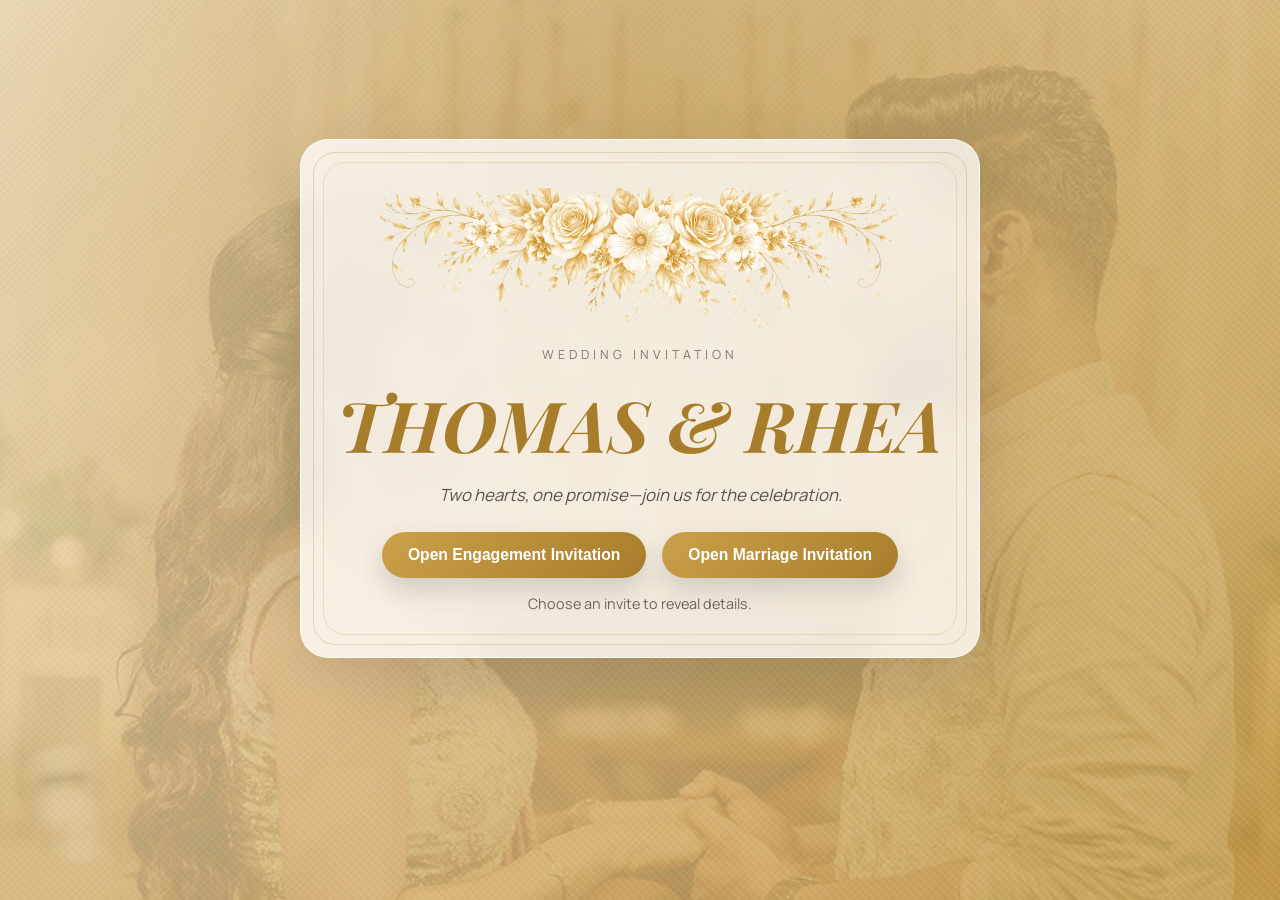
<file: index.html>
<!doctype html>
<html lang="en">
  <head>
    <meta charset="UTF-8" />
    <meta name="viewport" content="width=device-width, initial-scale=1.0" />
    <title>Thomas & Rhea | Wedding Invitation</title>
    <link rel="stylesheet" href="styles.css" />
    <script defer src="script.js"></script>
  </head>
  <body>
    <main class="page">
      <section class="hero" id="hero">
        <div class="hero-glow"></div>
        <div class="hero-content">
          <img class="top-border" src="golden_bloom.png" alt="" />
          <p class="eyebrow">Wedding Invitation</p>
          <h1 class="foil-text">THOMAS &amp; RHEA</h1>
          <p class="subhead">
            Two hearts, one promise—join us for the celebration.
          </p>
          <div class="choice">
            <button class="choice-btn" data-event="engagement">
              Open Engagement Invitation
            </button>
            <button class="choice-btn" data-event="marriage">
              Open Marriage Invitation
            </button>
          </div>
          <p class="helper">Choose an invite to reveal details.</p>
        </div>
      </section>

      <section class="invite hidden" id="invite">
        <div class="invite-header">
          <div>
            <p class="tag" id="event-tag">Invitation</p>
            <h2 class="foil-text" id="event-title">Engagement Invitation</h2>
            <p class="subtitle" id="event-subtitle">
              We invite you to share in this beautiful moment.
            </p>
          </div>
          <div class="countdown-card">
            <p class="countdown-label">Countdown</p>
            <div class="countdown-grid">
              <div class="countdown-box">
                <span class="countdown-value" id="cd-days">00</span>
                <span class="countdown-unit">Days</span>
              </div>
              <div class="countdown-box">
                <span class="countdown-value" id="cd-hours">00</span>
                <span class="countdown-unit">Hours</span>
              </div>
              <div class="countdown-box">
                <span class="countdown-value" id="cd-minutes">00</span>
                <span class="countdown-unit">Minutes</span>
              </div>
              <div class="countdown-box">
                <span class="countdown-value" id="cd-seconds">00</span>
                <span class="countdown-unit">Seconds</span>
              </div>
            </div>
            <p class="countdown-date" id="countdown-date">Date to be announced</p>
            <div class="countdown-actions">
              <button class="ghost-btn" data-scroll="gallery">View Gallery</button>
              <button class="ghost-btn" data-scroll="venues">View Venue Location</button>
            </div>
          </div>
        </div>

        <div class="invite-top-row">
          <div class="detail-card save-date-card">
            <span class="foil-sheen" aria-hidden="true"></span>
            <div class="save-date-header">
              <h3>Save The Date</h3>
              <div class="save-date-ornament" aria-hidden="true">
                <span></span>
                <span></span>
                <span></span>
              </div>
              <p class="detail-date foil-text" id="event-date">Date to be announced</p>
            </div>
            <p class="muted">Save the date and join us in celebration.</p>

            <div class="detail-columns">
              <div class="detail-block">
                <p class="detail-label">Ceremony</p>
                <p id="ceremony-time">Time to be announced</p>
                <p id="ceremony-venue">Venue name</p>
                <p id="ceremony-address">Full address</p>
                <a
                  id="ceremony-map-link"
                  class="map-link"
                  href="#"
                  target="_blank"
                  rel="noreferrer"
                >
                  Open Ceremony Map
                </a>
              </div>

              <div class="detail-block">
                <p class="detail-label">Reception</p>
                <p id="reception-time">Time to be announced</p>
                <p id="reception-venue">Venue name</p>
                <p id="reception-address">Full address</p>
                <a
                  id="reception-map-link"
                  class="map-link"
                  href="#"
                  target="_blank"
                  rel="noreferrer"
                >
                  Open Reception Map
                </a>
              </div>
            </div>
          </div>
        </div>

        <section class="gallery section-card" id="gallery">
          <div class="gallery-header">
            <h3>Gallery</h3>
          </div>
          <div class="gallery-grid" id="gallery-primary">
            <img src="photo_1.jpg" alt="Thomas and Rhea 1" />
            <img src="photo_2.jpg" alt="Thomas and Rhea 2" />
            <img src="photo_3.jpg" alt="Thomas and Rhea 3" />
          </div>
          <div class="gallery-actions">
            <button
              class="icon-btn"
              id="toggle-phone"
              aria-expanded="false"
              aria-controls="gallery-phone"
              aria-label="Show more photos"
            >
              <span class="icon-circle">
                <svg class="chevron" viewBox="0 0 24 24" aria-hidden="true">
                  <path
                    d="M6 9l6 6 6-6"
                    fill="none"
                    stroke="currentColor"
                    stroke-width="2"
                    stroke-linecap="round"
                    stroke-linejoin="round"
                  />
                </svg>
              </span>
            </button>
          </div>
          <div class="gallery-grid gallery-phone" id="gallery-phone">
            <img src="photo_4.jpg" alt="Phone memory 1" />
            <img src="photo_5.jpg" alt="Phone memory 2" />
            <img src="photo_6.jpg" alt="Phone memory 3" />
          </div>
        </section>

        <section class="map-section section-card" id="venues">
          <h3>Venue Maps</h3>
          <div class="map-grid">
            <div class="map-card">
              <p class="map-title">Ceremony</p>
              <iframe
                id="ceremony-map-embed"
                title="Ceremony venue map"
                loading="lazy"
                referrerpolicy="no-referrer-when-downgrade"
                src="https://www.google.com/maps?q=India&output=embed"
                allowfullscreen
              ></iframe>
            </div>
            <div class="map-card">
              <p class="map-title">Reception</p>
              <iframe
                id="reception-map-embed"
                title="Reception venue map"
                loading="lazy"
                referrerpolicy="no-referrer-when-downgrade"
                src="https://www.google.com/maps?q=India&output=embed"
                allowfullscreen
              ></iframe>
            </div>
          </div>
        </section>
      </section>

      <section class="back-section hidden" id="back-section">
        <button class="ghost-btn back-btn" id="reset-invite">
          Back to Invite Choice
        </button>
      </section>
    </main>

    <div class="lightbox" id="lightbox" aria-hidden="true">
      <button class="lightbox-close" id="lightbox-close" aria-label="Close image">
        &times;
      </button>
      <img id="lightbox-img" alt="Full size preview" />
    </div>
  </body>
</html>
</file>
<file: styles.css>
@import url("https://fonts.googleapis.com/css2?family=Manrope:wght@300;400;500;600;700&family=Playfair+Display:wght@500;600;700&display=swap");

:root {
  --stone: #d8c28a;
  --mist: #caa04a;
  --rose: #a77d2b;
  --ink: #3b2f1f;
  --cream: #f7f1e3;
  --soft-white: rgba(255, 255, 255, 0.76);
  --shadow: 0 24px 60px rgba(46, 43, 41, 0.18);
  --radius-lg: 28px;
  --radius-md: 18px;
}

*,
*::before,
*::after {
  box-sizing: border-box;
}

html {
  scroll-behavior: smooth;
}

body {
  margin: 0;
  min-height: 100vh;
  font-family: "Manrope", sans-serif;
  color: var(--ink);
  position: relative;
  background:
    repeating-linear-gradient(
      45deg,
      rgba(255, 255, 255, 0.08) 0px,
      rgba(255, 255, 255, 0.08) 2px,
      transparent 2px,
      transparent 6px
    ),
    repeating-linear-gradient(
      135deg,
      rgba(0, 0, 0, 0.03) 0px,
      rgba(0, 0, 0, 0.03) 1px,
      transparent 1px,
      transparent 5px
    ),
    linear-gradient(135deg, #f7e7c6 0%, #caa04a 100%);
}

body::before {
  content: "";
  position: fixed;
  inset: 0;
  background: url("photo_1.jpg") center 20% / cover no-repeat;
  opacity: 0.18;
  pointer-events: none;
  z-index: 0;
}

@media (min-width: 769px) {
  body::before {
    background-position: center 20%;
  }
}

body > * {
  position: relative;
  z-index: 1;
}

.page {
  display: flex;
  flex-direction: column;
  gap: 72px;
  padding-bottom: 80px;
}

.no-scroll {
  overflow: hidden;
}

.hero {
  position: relative;
  min-height: 85vh;
  display: flex;
  align-items: center;
  justify-content: center;
  padding: 96px 20px 64px;
  text-align: center;
  overflow: hidden;
}

.top-border {
  width: 100%;
  max-width: 520px;
  height: auto;
  margin: 0 auto 18px;
  display: block;
}

.hero-glow {
  position: absolute;
  inset: -40% -20% auto -20%;
  height: 120%;
  background: radial-gradient(circle, rgba(167, 125, 43, 0.55), transparent 70%);
  opacity: 0.7;
  filter: blur(12px);
}

.hero-content {
  position: relative;
  max-width: 720px;
  padding: 48px 36px 44px;
  background: var(--soft-white);
  border-radius: var(--radius-lg);
  box-shadow: var(--shadow);
  backdrop-filter: blur(12px);
  animation: floatUp 0.9s ease-out;
  border: 1px solid rgba(255, 255, 255, 0.65);
  z-index: 1;
}

.hero-content::before,
.hero-content::after {
  content: "";
  position: absolute;
  inset: 12px;
  border-radius: 22px;
  border: 1px solid rgba(167, 125, 43, 0.25);
  pointer-events: none;
}

.hero-content::after {
  inset: 22px;
  border-color: rgba(202, 160, 74, 0.25);
}

.eyebrow {
  letter-spacing: 0.32em;
  text-transform: uppercase;
  font-size: 0.78rem;
  color: rgba(47, 44, 42, 0.6);
  margin-bottom: 14px;
}

.hero h1 {
  font-family: "Playfair Display", serif;
  font-size: clamp(2.6rem, 6vw, 4.4rem);
  margin: 0 0 12px;
  color: #a77d2b;
  font-style: italic;
}

.foil-text {
  color: var(--ink);
  text-shadow: none;
}

.subhead {
  font-size: 1.05rem;
  margin: 0 auto 26px;
  color: rgba(47, 44, 42, 0.8);
  font-style: italic;
}

.choice {
  display: flex;
  flex-wrap: wrap;
  justify-content: center;
  gap: 16px;
  margin-bottom: 16px;
}

.choice-btn {
  border: none;
  padding: 14px 26px;
  border-radius: 999px;
  font-size: 0.98rem;
  font-weight: 600;
  background: linear-gradient(135deg, var(--mist), var(--rose));
  color: #ffffff;
  box-shadow: 0 12px 24px rgba(70, 77, 83, 0.2);
  cursor: pointer;
  transition: transform 0.2s ease, box-shadow 0.2s ease;
}

.choice-btn:hover {
  transform: translateY(-2px);
  box-shadow: 0 16px 26px rgba(70, 77, 83, 0.25);
}

.choice-btn.active {
  box-shadow: 0 0 0 3px rgba(255, 255, 255, 0.6), 0 16px 26px rgba(70, 77, 83, 0.25);
}

.helper {
  margin: 0;
  font-size: 0.9rem;
  color: rgba(47, 44, 42, 0.7);
}

.invite {
  max-width: 1100px;
  margin: 0 auto;
  padding: 0 20px;
  display: flex;
  flex-direction: column;
  gap: 36px;
  animation: fadeIn 0.6s ease-out;
  padding-top: 40px;
  scroll-margin-top: 40px;
}

.invite-header {
  display: flex;
  flex-wrap: wrap;
  gap: 24px;
  align-items: center;
  justify-content: space-between;
}

.tag {
  font-size: 0.75rem;
  letter-spacing: 0.3em;
  text-transform: uppercase;
  color: rgba(47, 44, 42, 0.6);
  margin-bottom: 10px;
}

.back-section {
  display: flex;
  justify-content: center;
  padding: 20px 20px 40px;
}
.invite h2 {
  font-family: "Playfair Display", serif;
  font-size: clamp(2rem, 4vw, 3rem);
  margin: 0 0 8px;
  color: var(--ink);
}

.subtitle {
  margin: 0;
  font-size: 1rem;
  color: rgba(47, 44, 42, 0.75);
  font-style: italic;
}

.countdown-card {
  background: linear-gradient(135deg, rgba(134, 160, 174, 0.25), rgba(173, 131, 139, 0.25));
  border-radius: var(--radius-md);
  padding: 22px 26px;
  box-shadow: var(--shadow);
  min-width: 240px;
  border: 1px solid rgba(255, 255, 255, 0.45);
  width: 100%;
  max-width: 520px;
}

.countdown-label {
  margin: 0 0 8px;
  font-size: 0.8rem;
  letter-spacing: 0.24em;
  text-transform: uppercase;
  color: rgba(47, 44, 42, 0.6);
}

.countdown-grid {
  display: grid;
  grid-template-columns: repeat(4, minmax(0, 1fr));
  gap: 10px;
}

.countdown-box {
  background: rgba(247, 244, 241, 0.9);
  border-radius: 16px;
  padding: 12px 10px;
  text-align: center;
  box-shadow: inset 0 0 0 1px rgba(173, 131, 139, 0.18);
  aspect-ratio: 1 / 1;
  display: flex;
  flex-direction: column;
  align-items: center;
  justify-content: center;
  min-width: 0;
}

.countdown-value {
  display: block;
  font-size: 1.35rem;
  font-weight: 700;
  color: #a77d2b;
}

.countdown-unit {
  display: block;
  font-size: 0.7rem;
  letter-spacing: 0.2em;
  text-transform: uppercase;
  color: rgba(47, 44, 42, 0.55);
  margin-top: 6px;
}

.countdown-date {
  margin: 6px 0 0;
  font-size: 0.9rem;
  color: rgba(47, 44, 42, 0.7);
  text-align: center;
  font-weight: 600;
  font-style: italic;
}

.countdown-actions {
  display: flex;
  flex-wrap: nowrap;
  gap: 10px;
  margin-top: 14px;
  align-items: center;
}

.countdown-actions .ghost-btn {
  font-size: clamp(0.72rem, 2.3vw, 0.9rem);
  padding: 8px 12px;
  white-space: nowrap;
  flex: 1 1 0;
  min-width: 0;
}

.details-grid {
  display: grid;
  gap: 20px;
  grid-template-columns: repeat(auto-fit, minmax(240px, 1fr));
}

.save-date-card {
  width: 100%;
  max-width: none;
  align-self: flex-start;
  position: relative;
  overflow: hidden;
  background:
    linear-gradient(135deg, rgba(255, 255, 255, 0.95), rgba(255, 255, 255, 0.78)),
    linear-gradient(120deg, rgba(134, 160, 174, 0.12), rgba(173, 131, 139, 0.18)),
    repeating-linear-gradient(
      135deg,
      rgba(173, 131, 139, 0.12) 0px,
      rgba(173, 131, 139, 0.12) 2px,
      rgba(134, 160, 174, 0.08) 4px,
      rgba(134, 160, 174, 0.08) 6px
    );
  border: 1px solid rgba(173, 131, 139, 0.35);
  box-shadow:
    0 26px 60px rgba(63, 60, 58, 0.18),
    inset 0 1px 0 rgba(255, 255, 255, 0.7),
    inset 0 -12px 30px rgba(173, 131, 139, 0.08);
}

.save-date-card > * {
  position: relative;
  z-index: 1;
}

.foil-sheen {
  position: absolute;
  inset: -40% 0;
  background: linear-gradient(
    120deg,
    transparent 0%,
    rgba(173, 131, 139, 0.28) 42%,
    rgba(255, 255, 255, 0.55) 50%,
    rgba(173, 131, 139, 0.28) 58%,
    transparent 100%
  );
  transform: translateX(-60%);
  opacity: 0.85;
  mix-blend-mode: screen;
  animation: foilSheen 10s linear infinite;
  pointer-events: none;
  z-index: 0;
}

.invite-top-row {
  display: flex;
  flex-direction: column;
  align-items: flex-start;
  gap: 24px;
}

.save-date-card::before,
.save-date-card::after {
  content: "";
  position: absolute;
  width: 160px;
  height: 160px;
  border-radius: 50%;
  opacity: 0.28;
  background: radial-gradient(circle, rgba(173, 131, 139, 0.5), transparent 70%);
  pointer-events: none;
}

.save-date-card::before {
  top: -70px;
  right: -50px;
}

.save-date-card::after {
  bottom: -80px;
  left: -60px;
  background: radial-gradient(circle, rgba(134, 160, 174, 0.45), transparent 70%);
}

.save-date-header {
  display: flex;
  flex-direction: column;
  gap: 10px;
  position: relative;
  z-index: 1;
}

.save-date-card h3 {
  letter-spacing: 0.3em;
  text-transform: uppercase;
  font-size: 0.8rem;
  color: rgba(47, 44, 42, 0.65);
  margin-bottom: 2px;
}

.save-date-ornament {
  display: flex;
  gap: 8px;
  align-items: center;
}

.save-date-ornament span {
  width: 10px;
  height: 10px;
  border-radius: 50%;
  background: linear-gradient(135deg, var(--mist), var(--rose));
  opacity: 0.7;
}

.detail-date {
  font-size: 1.35rem;
  font-weight: 700;
  margin: 0;
  font-family: "Playfair Display", serif;
  color: var(--ink);
}

.detail-columns {
  display: grid;
  grid-template-columns: repeat(auto-fit, minmax(220px, 1fr));
  gap: 18px;
  position: relative;
  z-index: 1;
}

.detail-block {
  margin-top: 16px;
  padding-top: 16px;
  border-top: 1px dashed rgba(47, 44, 42, 0.2);
}

.detail-label {
  margin: 0 0 6px;
  font-size: 0.75rem;
  letter-spacing: 0.24em;
  text-transform: uppercase;
  color: rgba(47, 44, 42, 0.6);
  font-weight: 700;
}

.detail-card {
  background: var(--soft-white);
  padding: 22px 24px;
  border-radius: var(--radius-md);
  box-shadow: var(--shadow);
  border: 1px solid rgba(255, 255, 255, 0.6);
}

.detail-card h3 {
  margin: 0 0 12px;
  font-size: 1rem;
  letter-spacing: 0.2em;
  text-transform: uppercase;
  color: rgba(47, 44, 42, 0.6);
}

.detail-card p {
  margin: 4px 0;
  color: rgba(47, 44, 42, 0.85);
}

.muted {
  color: rgba(47, 44, 42, 0.6);
  font-size: 0.92rem;
  font-style: italic;
}

@media (min-width: 769px) {
  .save-date-card h3 {
    font-size: 0.9rem;
  }

  .detail-date {
    font-size: 1.55rem;
  }

  .muted {
    font-size: 1rem;
  }

  .save-date-header {
    text-align: center;
  }

  .save-date-card h3 {
    text-align: center;
  }

  .save-date-ornament {
    justify-content: center;
  }

  .detail-date {
    text-align: center;
  }

  .muted {
    text-align: center;
  }

  .detail-block {
    text-align: center;
  }
}

.map-link {
  display: inline-flex;
  margin-top: 10px;
  text-decoration: none;
  font-weight: 600;
  color: var(--rose);
  transition: color 0.2s ease;
}

.map-link:hover {
  color: #8f5f67;
}

.schedule-list {
  margin: 0;
  padding-left: 18px;
  color: rgba(47, 44, 42, 0.85);
}

.gallery {
  display: flex;
  flex-direction: column;
  gap: 18px;
  scroll-margin-top: 40px;
}

.section-card {
  background: var(--soft-white);
  padding: 24px;
  border-radius: var(--radius-md);
  box-shadow: var(--shadow);
  border: 1px solid rgba(255, 255, 255, 0.6);
}

.gallery-header {
  display: flex;
  align-items: center;
  justify-content: space-between;
  flex-wrap: wrap;
  gap: 12px;
}

.gallery h3 {
  margin: 0;
  font-size: 1.2rem;
}

.gallery-actions {
  display: flex;
  justify-content: center;
}

.icon-btn {
  border: none;
  background: transparent;
  cursor: pointer;
  padding: 0;
}

.icon-circle {
  width: 46px;
  height: 46px;
  border-radius: 50%;
  background: rgba(255, 255, 255, 0.85);
  color: var(--ink);
  display: grid;
  place-items: center;
  box-shadow: var(--shadow);
  border: 1px solid rgba(47, 44, 42, 0.12);
  transition: transform 0.2s ease, box-shadow 0.2s ease;
}

.icon-btn:hover .icon-circle {
  transform: translateY(-1px);
  box-shadow: 0 12px 26px rgba(70, 77, 83, 0.2);
}

.chevron {
  width: 20px;
  height: 20px;
  transition: transform 0.2s ease;
}

.icon-btn.expanded .chevron {
  transform: rotate(180deg);
}

.gallery-grid {
  display: grid;
  gap: 16px;
  grid-template-columns: repeat(auto-fit, minmax(200px, 1fr));
}

.gallery-grid img {
  width: 100%;
  height: auto;
  aspect-ratio: 3 / 4;
  object-fit: cover;
  border-radius: var(--radius-md);
  box-shadow: 0 18px 40px rgba(17, 22, 28, 0.2);
  transition: transform 0.25s ease;
}

.gallery-grid img:hover {
  transform: scale(1.02);
}

.gallery-phone {
  max-height: 0;
  opacity: 0;
  transform: translateY(-6px);
  overflow: hidden;
  transition: max-height 0.45s ease, opacity 0.3s ease, transform 0.3s ease;
  margin-top: 0;
}

.gallery-phone.is-open {
  max-height: 1400px;
  opacity: 1;
  transform: translateY(0);
  margin-top: 16px;
}

.ghost-btn {
  border: 1px solid rgba(47, 44, 42, 0.2);
  background: rgba(255, 255, 255, 0.8);
  color: var(--ink);
  padding: 10px 18px;
  border-radius: 999px;
  cursor: pointer;
  font-weight: 600;
  transition: transform 0.2s ease, box-shadow 0.2s ease;
}

.ghost-btn:hover {
  transform: translateY(-1px);
  box-shadow: 0 10px 20px rgba(70, 77, 83, 0.15);
}

.map-section h3 {
  margin: 0 0 14px;
  font-size: 1.2rem;
}

.map-section {
  scroll-margin-top: 40px;
}

.map-grid {
  display: grid;
  gap: 18px;
  grid-template-columns: repeat(auto-fit, minmax(260px, 1fr));
}

.map-card {
  background: var(--soft-white);
  padding: 16px;
  border-radius: var(--radius-md);
  box-shadow: var(--shadow);
  border: 1px solid rgba(255, 255, 255, 0.6);
}

.map-title {
  margin: 0 0 12px;
  font-size: 0.95rem;
  letter-spacing: 0.2em;
  text-transform: uppercase;
  color: rgba(47, 44, 42, 0.6);
}

.map-card iframe {
  width: 100%;
  height: 360px;
  border: 0;
  border-radius: 16px;
}

.lightbox {
  position: fixed;
  inset: 0;
  background: rgba(23, 22, 21, 0.78);
  display: flex;
  align-items: center;
  justify-content: center;
  opacity: 0;
  pointer-events: none;
  transition: opacity 0.25s ease;
  z-index: 999;
  padding: 24px;
}

.lightbox.open {
  opacity: 1;
  pointer-events: auto;
}

.lightbox img {
  max-width: 92vw;
  max-height: 88vh;
  border-radius: 18px;
  box-shadow: 0 30px 60px rgba(0, 0, 0, 0.4);
}

.lightbox-close {
  position: absolute;
  top: 18px;
  right: 22px;
  background: rgba(255, 255, 255, 0.9);
  border: none;
  width: 38px;
  height: 38px;
  border-radius: 50%;
  font-size: 1.8rem;
  line-height: 1;
  cursor: pointer;
  box-shadow: var(--shadow);
}

.hidden {
  display: none;
}

@keyframes floatUp {
  from {
    opacity: 0;
    transform: translateY(20px);
  }
  to {
    opacity: 1;
    transform: translateY(0);
  }
}

@keyframes fadeIn {
  from {
    opacity: 0;
    transform: translateY(16px);
  }
  to {
    opacity: 1;
    transform: translateY(0);
  }
}

@keyframes foilSheen {
  0% {
    transform: translateX(-60%);
  }
  50% {
    transform: translateX(20%);
  }
  100% {
    transform: translateX(60%);
  }
}


@media (max-width: 768px) {
  .hero-content {
    padding: 36px 24px;
  }

  .countdown-card {
    width: 100%;
  }

  .countdown-grid {
    grid-template-columns: repeat(4, minmax(52px, 1fr));
    gap: 8px;
  }

  .countdown-box {
    padding: 8px 6px;
    border-radius: 12px;
  }

  .countdown-value {
    font-size: 1.05rem;
  }

  .countdown-unit {
    font-size: 0.6rem;
    letter-spacing: 0.18em;
  }

  .invite {
    padding-top: 32px;
    scroll-margin-top: 32px;
  }

  .invite-top-row {
    align-items: stretch;
  }
}
</file>
